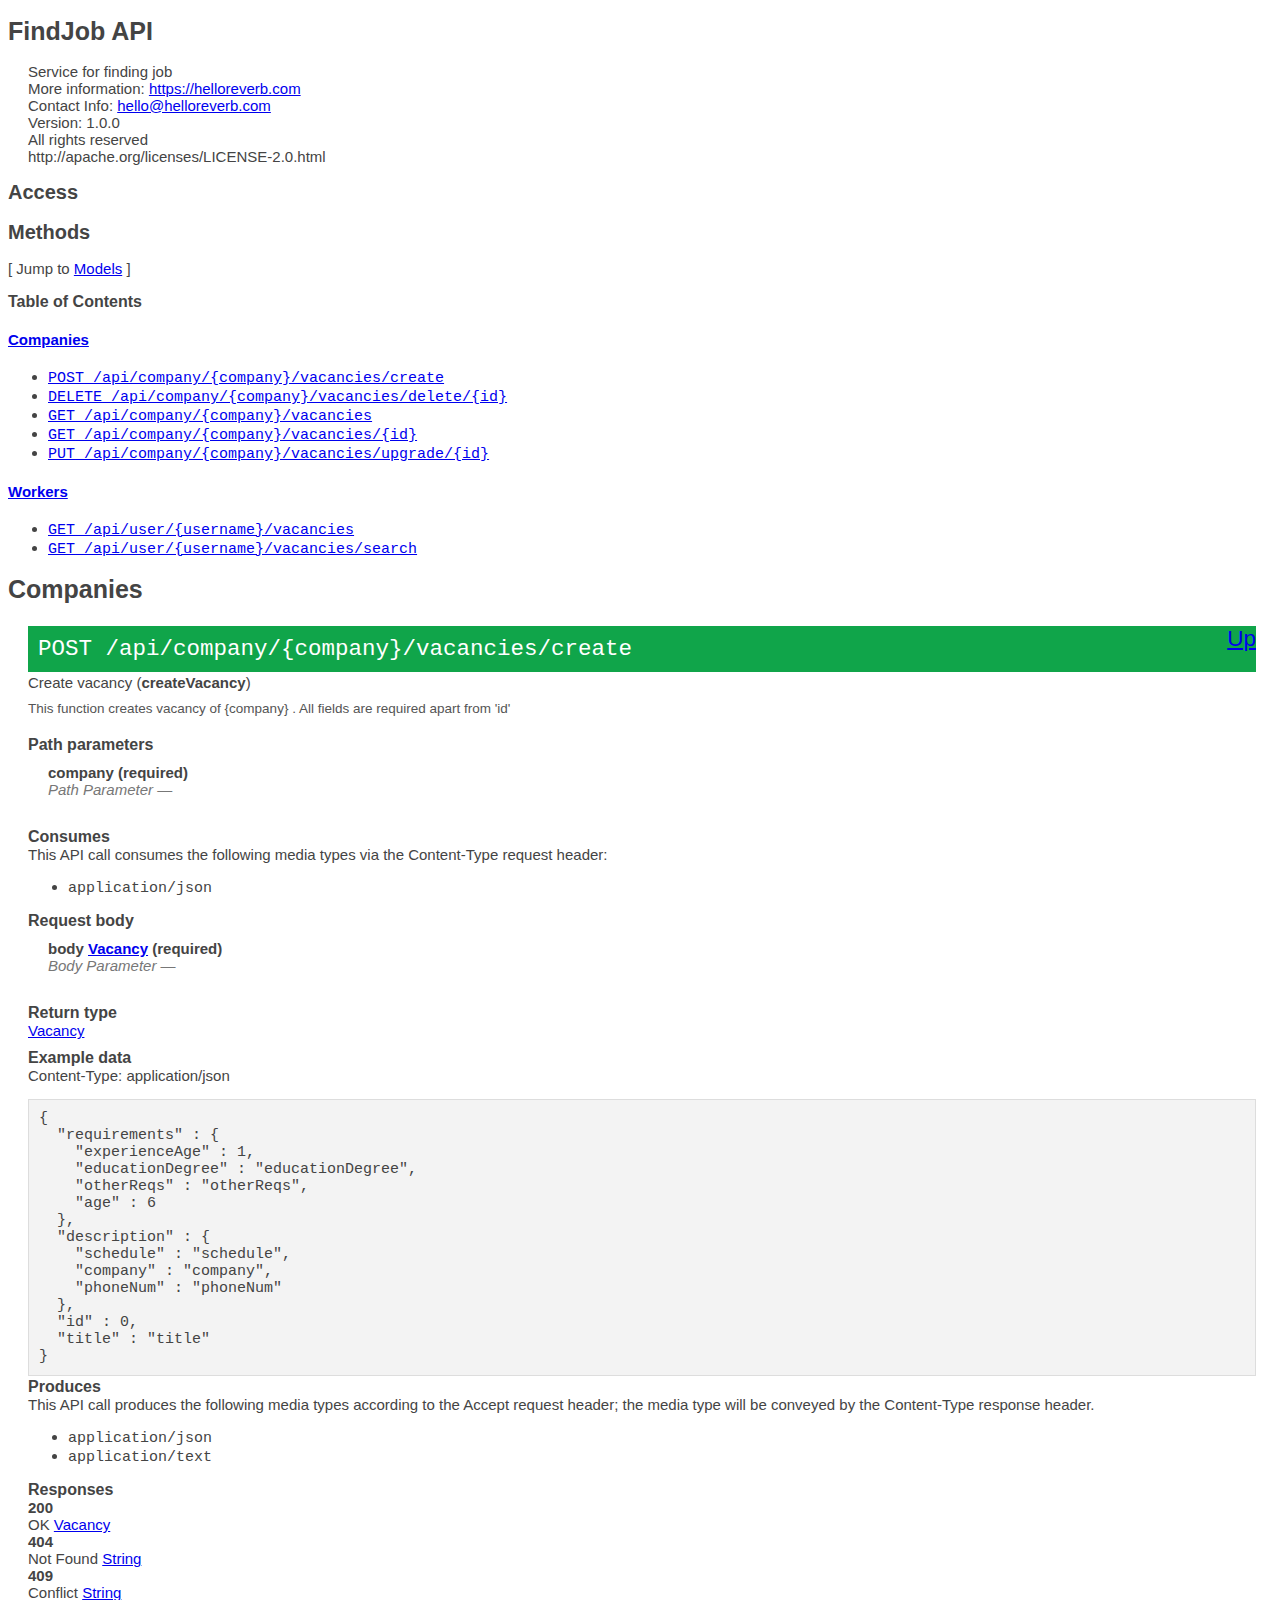
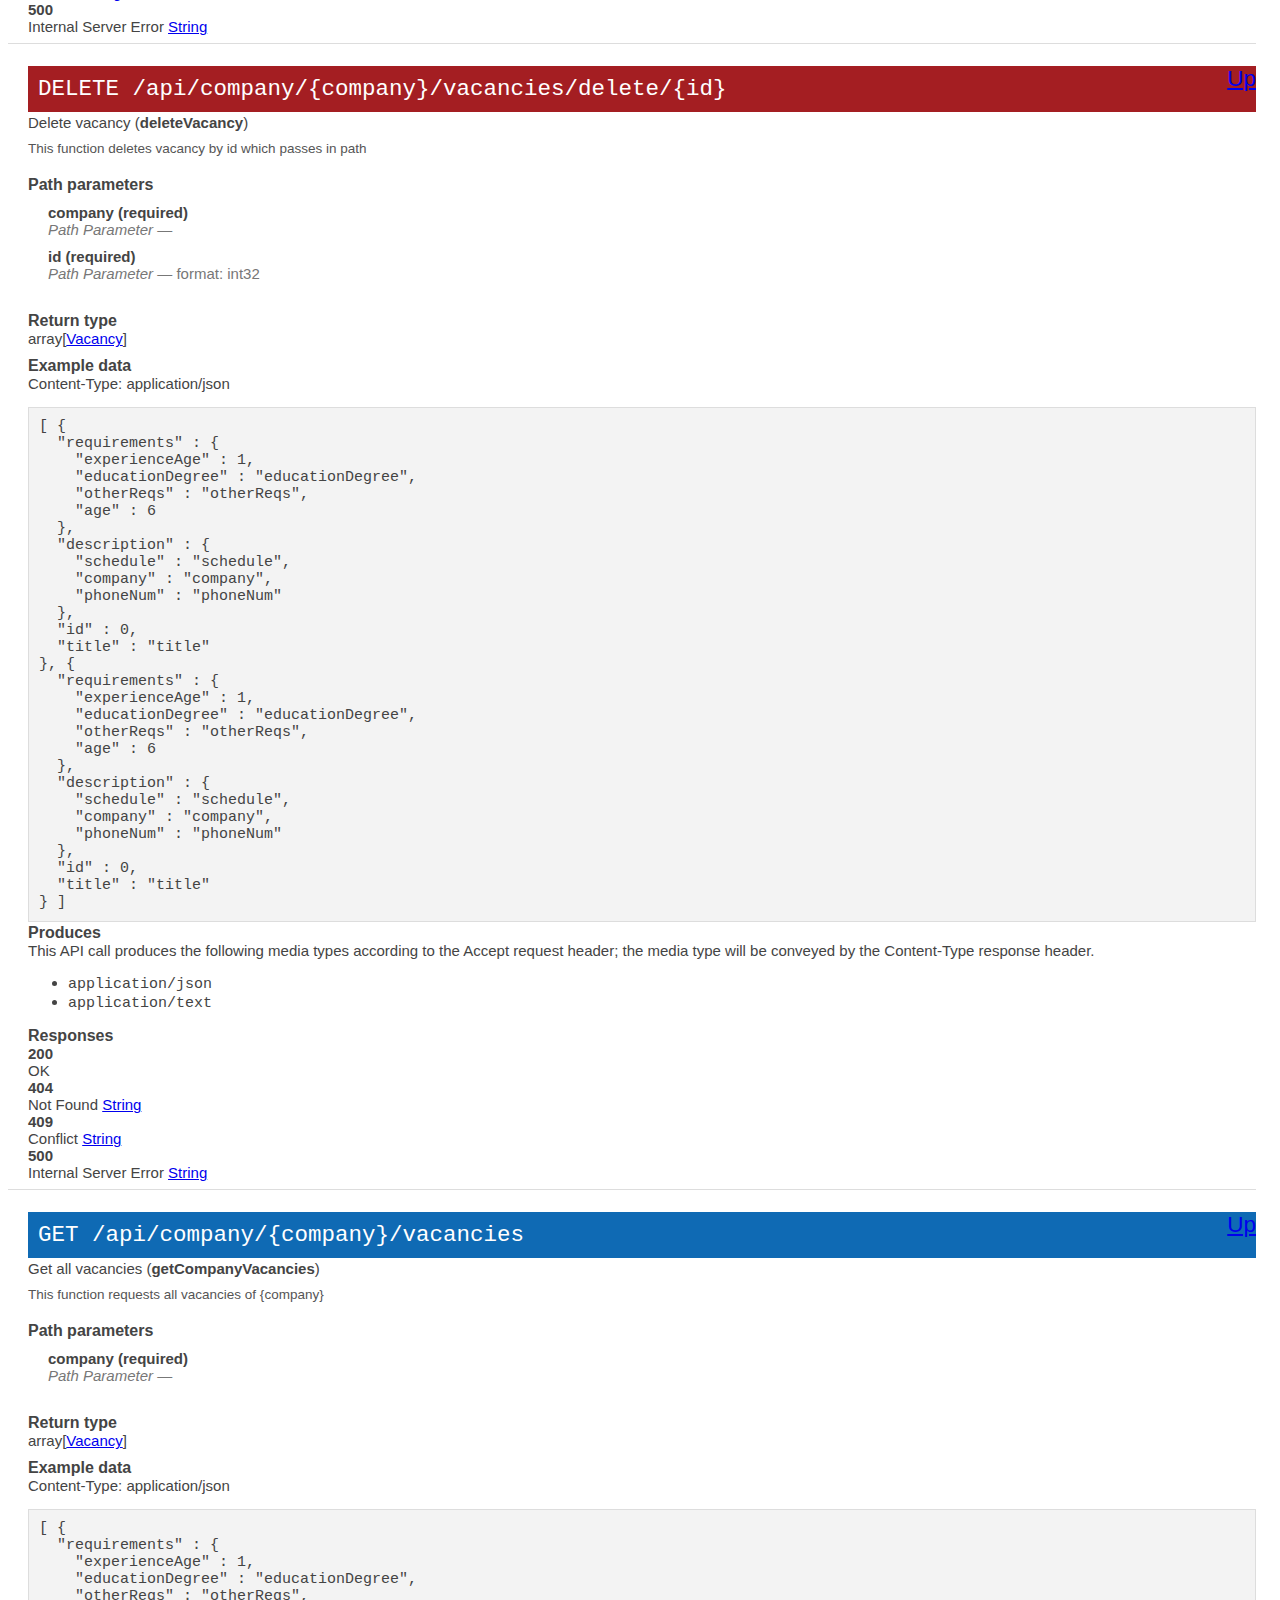
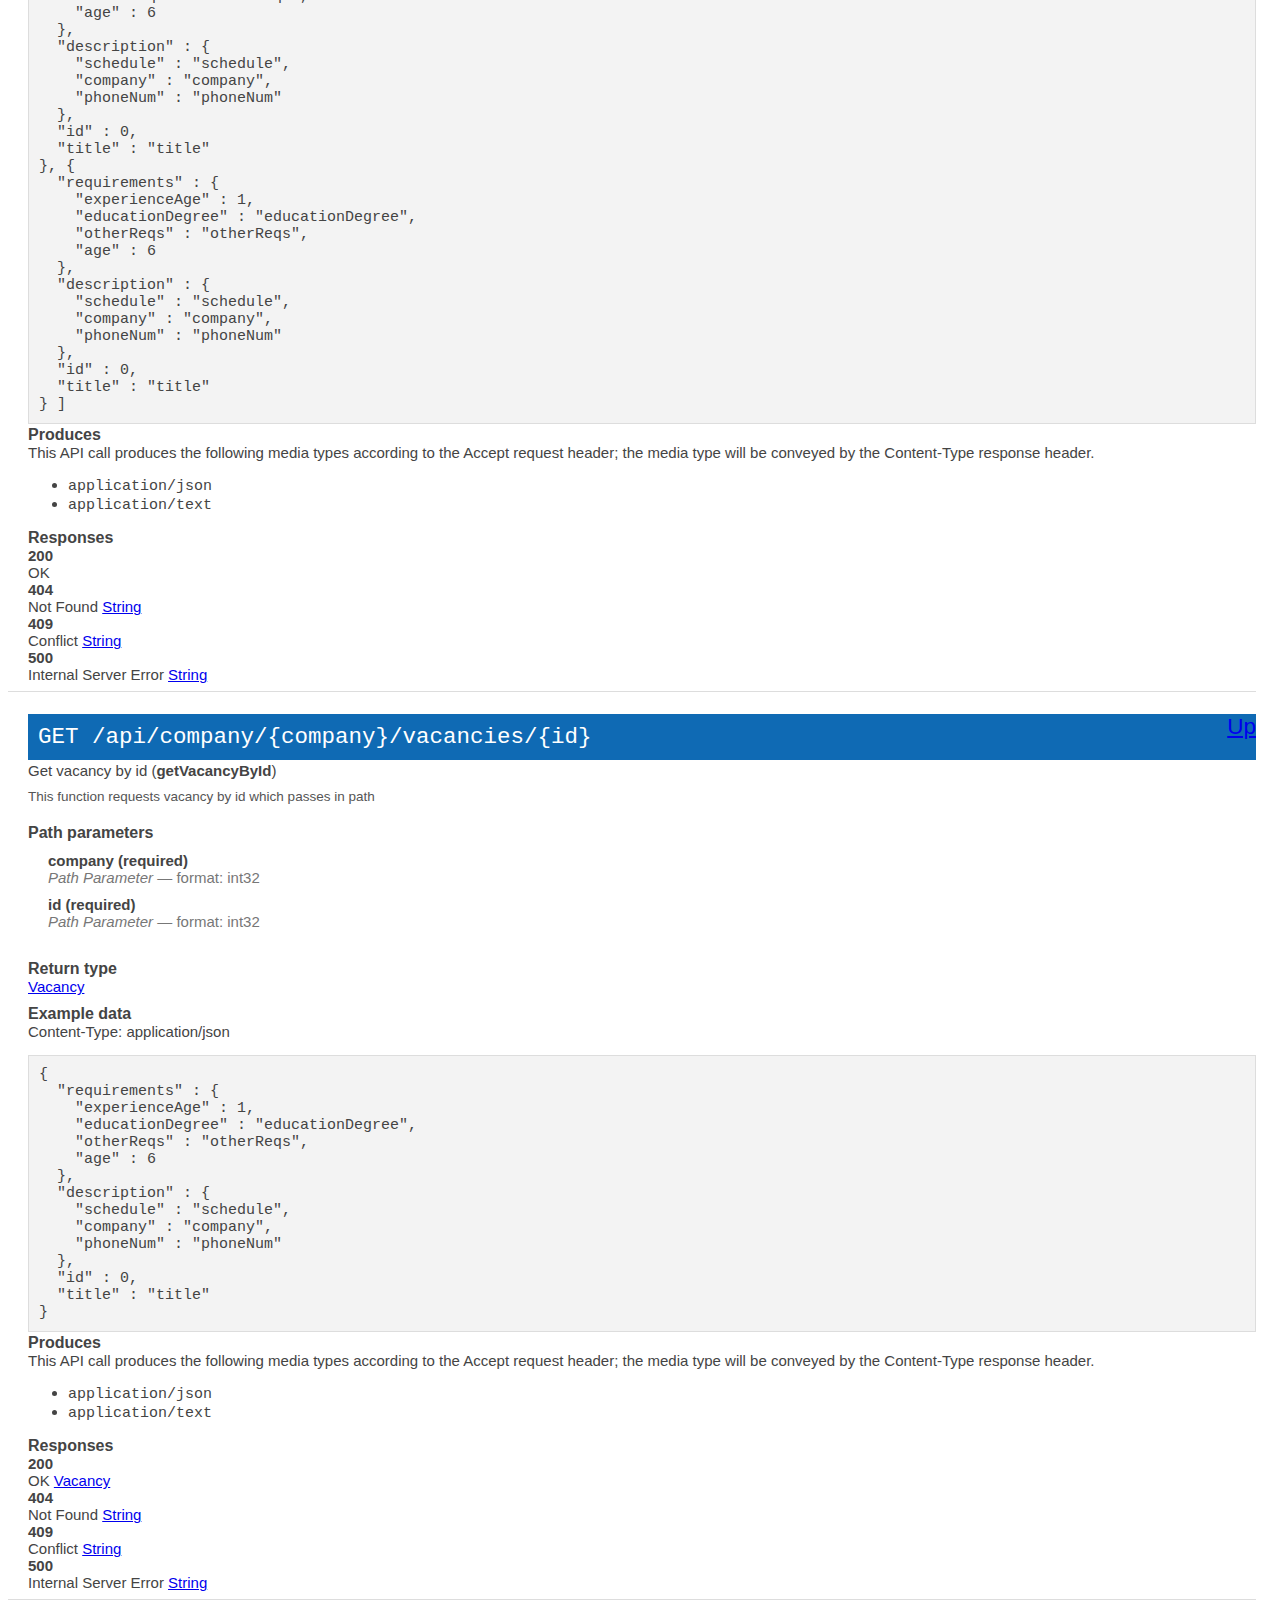
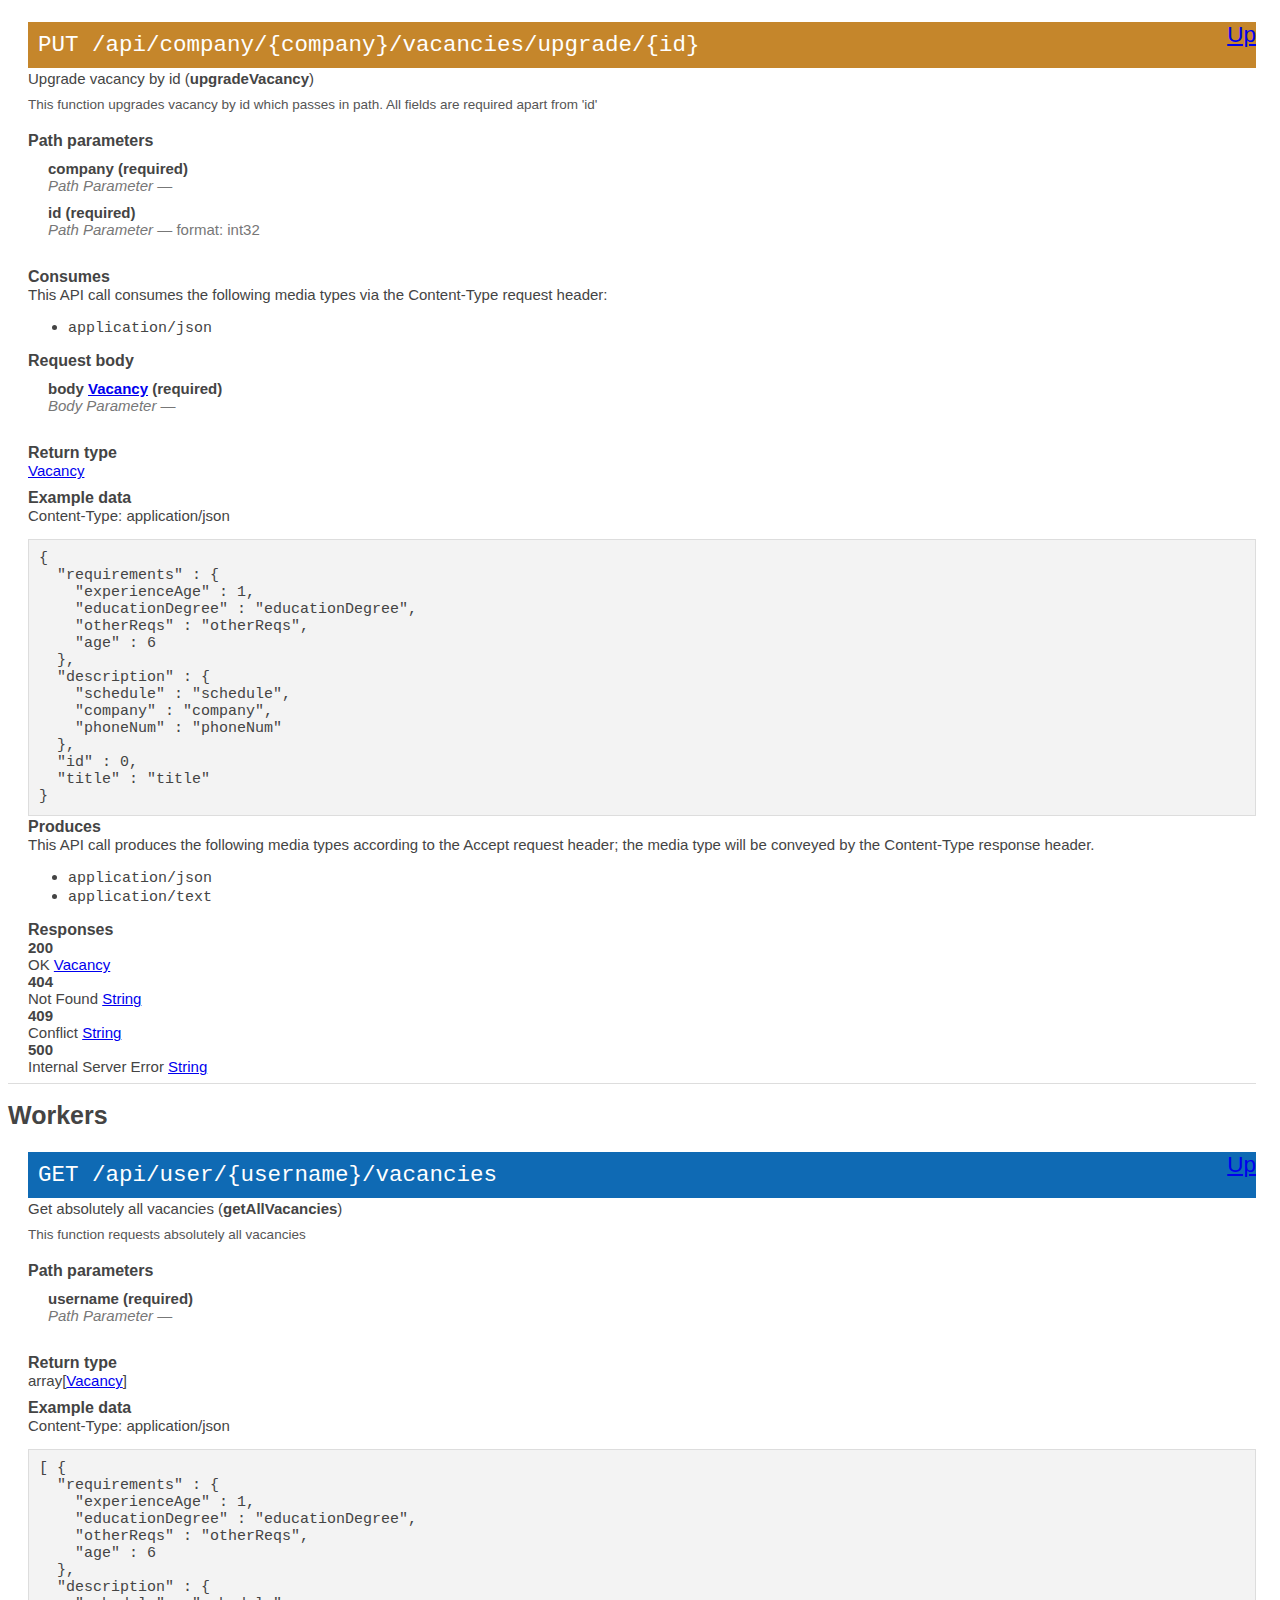
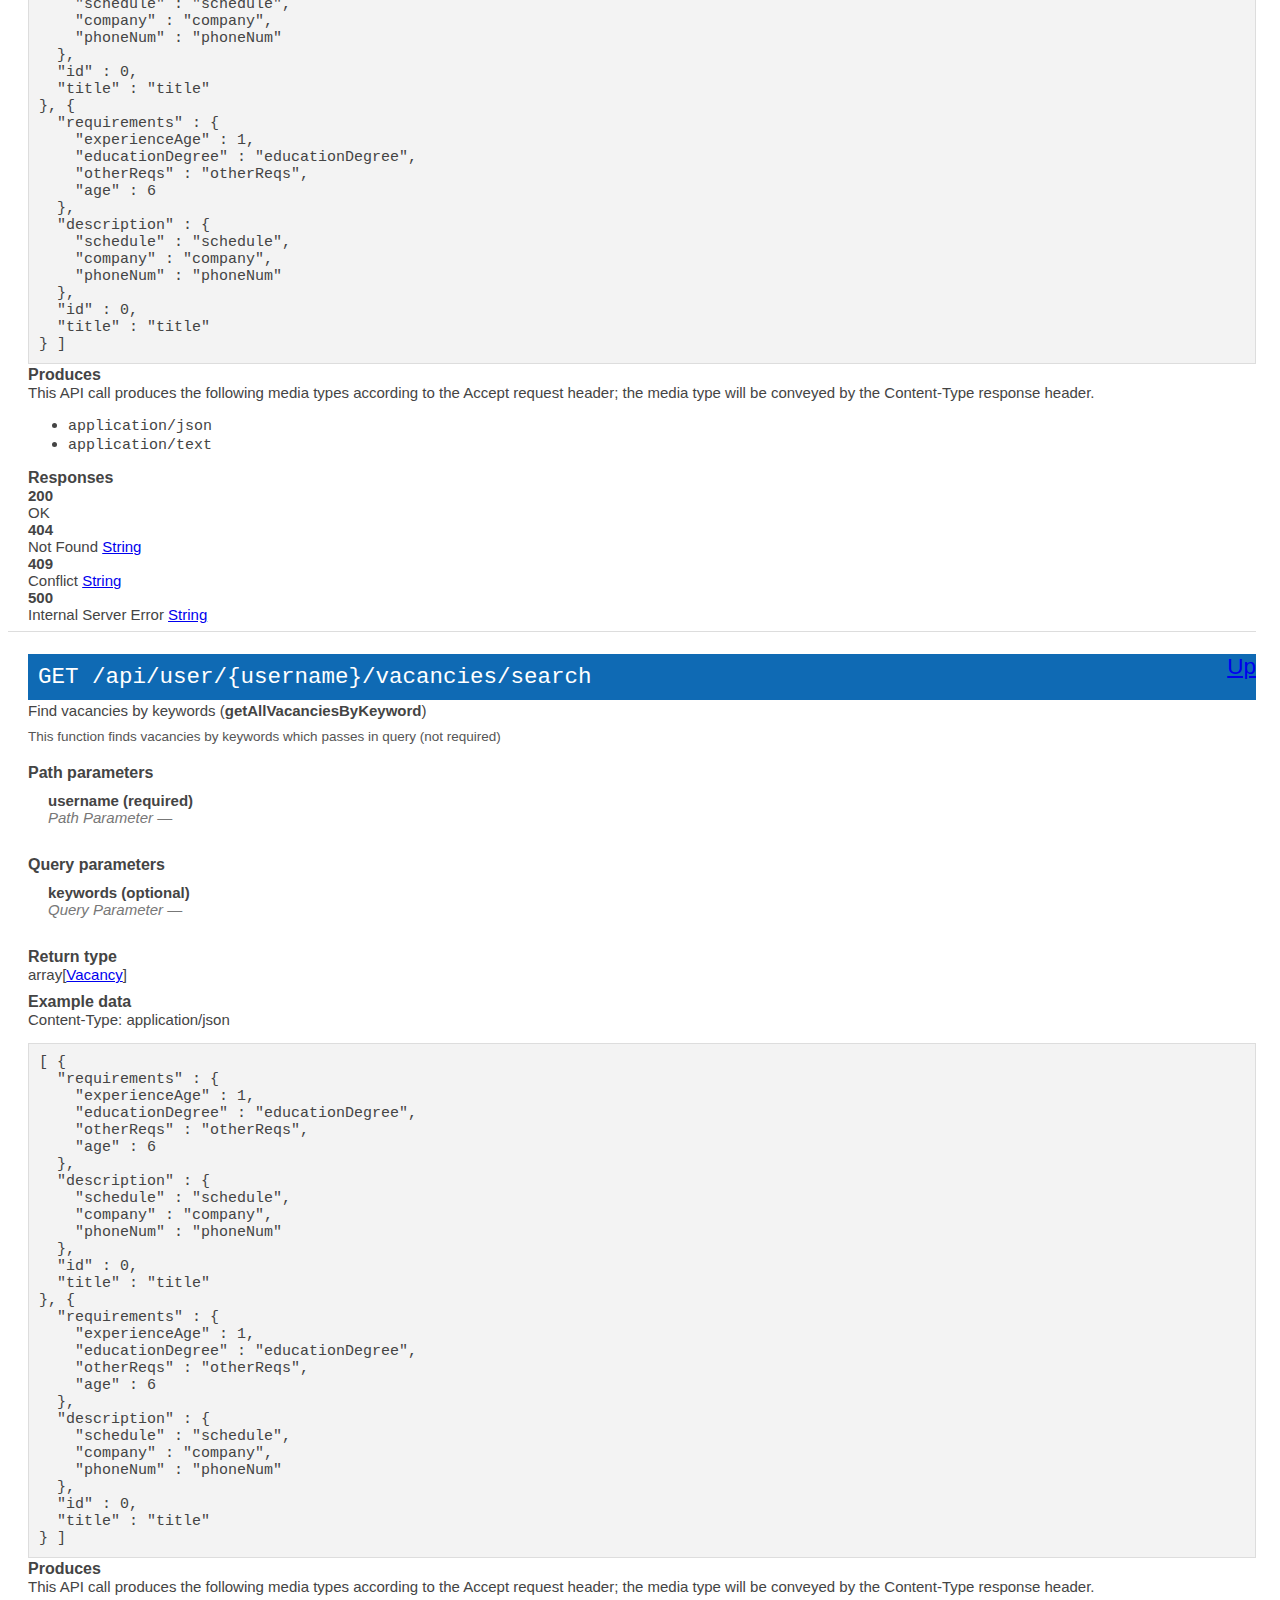
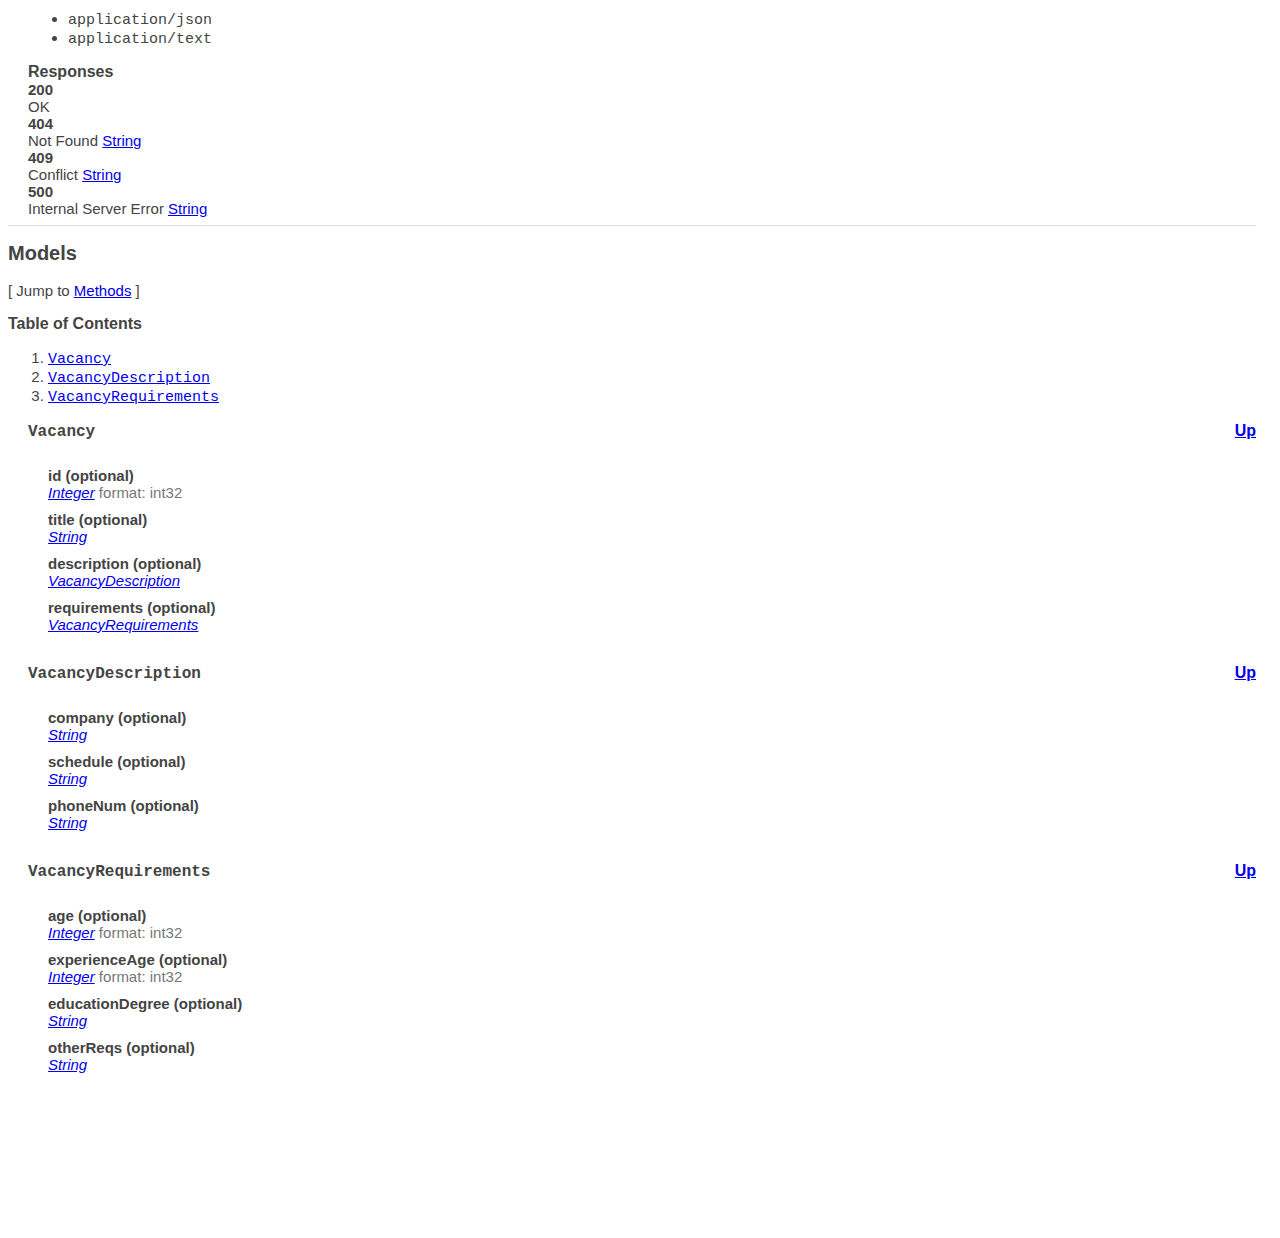
<file: index.html>
<!doctype html>
<html>
  <head>
    <title>FindJob API</title>
    <style type="text/css">
      body {
      	font-family: Trebuchet MS, sans-serif;
      	font-size: 15px;
      	color: #444;
      	margin-right: 24px;
      }
      
      h1	{
      	font-size: 25px;
      }
      h2	{
      	font-size: 20px;
      }
      h3	{
      	font-size: 16px;
      	font-weight: bold;
      }
      hr	{
      	height: 1px;
      	border: 0;
      	color: #ddd;
      	background-color: #ddd;
      }
      
      .app-desc {
        clear: both;
        margin-left: 20px;
      }
      .param-name {
        width: 100%;
      }
      .license-info {
        margin-left: 20px;
      }
      
      .license-url {
        margin-left: 20px;
      }
      
      .model {
        margin: 0 0 0px 20px;
      }
      
      .method {
        margin-left: 20px;
      }
      
      .method-notes	{
      	margin: 10px 0 20px 0;
      	font-size: 90%;
      	color: #555;
      }
      
      pre {
        padding: 10px;
        margin-bottom: 2px;
      }
      
      .http-method {
       text-transform: uppercase;
      }
      
      pre.get {
        background-color: #0f6ab4;
      }
      
      pre.post {
        background-color: #10a54a;
      }
      
      pre.put {
        background-color: #c5862b;
      }
      
      pre.delete {
        background-color: #a41e22;
      }
      
      .huge	{
      	color: #fff;
      }
      
      pre.example {
        background-color: #f3f3f3;
        padding: 10px;
        border: 1px solid #ddd;
      }
      
      code {
        white-space: pre;
      }
      
      .nickname {
        font-weight: bold;
      }
      
      .method-path {
        font-size: 1.5em;
        background-color: #0f6ab4;
      }
      
      .up {
        float:right;
      }
      
      .parameter {
        width: 500px;
      }
      
      .param {
        width: 500px;
        padding: 10px 0 0 20px;
        font-weight: bold;
      }
      
      .param-desc {
        width: 700px;
        padding: 0 0 0 20px;
        color: #777;
      }
      
      .param-type {
        font-style: italic;
      }
      
      .param-enum-header {
      width: 700px;
      padding: 0 0 0 60px;
      color: #777;
      font-weight: bold;
      }
      
      .param-enum {
      width: 700px;
      padding: 0 0 0 80px;
      color: #777;
      font-style: italic;
      }
      
      .field-label {
        padding: 0;
        margin: 0;
        clear: both;
      }
      
      .field-items	{
      	padding: 0 0 15px 0;
      	margin-bottom: 15px;
      }
      
      .return-type {
        clear: both;
        padding-bottom: 10px;
      }
      
      .param-header {
        font-weight: bold;
      }
      
      .method-tags {
        text-align: right;
      }
      
      .method-tag {
        background: none repeat scroll 0% 0% #24A600;
        border-radius: 3px;
        padding: 2px 10px;
        margin: 2px;
        color: #FFF;
        display: inline-block;
        text-decoration: none;
      }
    </style>
  </head>
  <body>
  <h1>FindJob API</h1>
    <div class="app-desc">Service for finding job</div>
    <div class="app-desc">More information: <a href="https://helloreverb.com">https://helloreverb.com</a></div>
    <div class="app-desc">Contact Info: <a href="hello@helloreverb.com">hello@helloreverb.com</a></div>
    <div class="app-desc">Version: 1.0.0</div>
    
    <div class="license-info">All rights reserved</div>
    <div class="license-url">http://apache.org/licenses/LICENSE-2.0.html</div>
  <h2>Access</h2>

  <h2><a name="__Methods">Methods</a></h2>
  [ Jump to <a href="#__Models">Models</a> ]

  <h3>Table of Contents </h3>
  <div class="method-summary"></div>
  <h4><a href="#Companies">Companies</a></h4>
  <ul>
  <li><a href="#createVacancy"><code><span class="http-method">post</span> /api/company/{company}/vacancies/create</code></a></li>
  <li><a href="#deleteVacancy"><code><span class="http-method">delete</span> /api/company/{company}/vacancies/delete/{id}</code></a></li>
  <li><a href="#getCompanyVacancies"><code><span class="http-method">get</span> /api/company/{company}/vacancies</code></a></li>
  <li><a href="#getVacancyById"><code><span class="http-method">get</span> /api/company/{company}/vacancies/{id}</code></a></li>
  <li><a href="#upgradeVacancy"><code><span class="http-method">put</span> /api/company/{company}/vacancies/upgrade/{id}</code></a></li>
  </ul>
  <h4><a href="#Workers">Workers</a></h4>
  <ul>
  <li><a href="#getAllVacancies"><code><span class="http-method">get</span> /api/user/{username}/vacancies</code></a></li>
  <li><a href="#getAllVacanciesByKeyword"><code><span class="http-method">get</span> /api/user/{username}/vacancies/search</code></a></li>
  </ul>

  <h1><a name="Companies">Companies</a></h1>
  <div class="method"><a name="createVacancy"></a>
    <div class="method-path">
    <a class="up" href="#__Methods">Up</a>
    <pre class="post"><code class="huge"><span class="http-method">post</span> /api/company/{company}/vacancies/create</code></pre></div>
    <div class="method-summary">Create vacancy (<span class="nickname">createVacancy</span>)</div>
    <div class="method-notes">This function creates vacancy of {company} . All fields are required apart from 'id'</div>

    <h3 class="field-label">Path parameters</h3>
    <div class="field-items">
      <div class="param">company (required)</div>
      
            <div class="param-desc"><span class="param-type">Path Parameter</span> &mdash;  </div>    </div>  <!-- field-items -->

    <h3 class="field-label">Consumes</h3>
    This API call consumes the following media types via the <span class="header">Content-Type</span> request header:
    <ul>
      <li><code>application/json</code></li>
    </ul>

    <h3 class="field-label">Request body</h3>
    <div class="field-items">
      <div class="param">body <a href="#Vacancy">Vacancy</a> (required)</div>
      
            <div class="param-desc"><span class="param-type">Body Parameter</span> &mdash;  </div>
                </div>  <!-- field-items -->




    <h3 class="field-label">Return type</h3>
    <div class="return-type">
      <a href="#Vacancy">Vacancy</a>
      
    </div>

    <!--Todo: process Response Object and its headers, schema, examples -->

    <h3 class="field-label">Example data</h3>
    <div class="example-data-content-type">Content-Type: application/json</div>
    <pre class="example"><code>{
  "requirements" : {
    "experienceAge" : 1,
    "educationDegree" : "educationDegree",
    "otherReqs" : "otherReqs",
    "age" : 6
  },
  "description" : {
    "schedule" : "schedule",
    "company" : "company",
    "phoneNum" : "phoneNum"
  },
  "id" : 0,
  "title" : "title"
}</code></pre>

    <h3 class="field-label">Produces</h3>
    This API call produces the following media types according to the <span class="header">Accept</span> request header;
    the media type will be conveyed by the <span class="header">Content-Type</span> response header.
    <ul>
      <li><code>application/json</code></li>
      <li><code>application/text</code></li>
    </ul>

    <h3 class="field-label">Responses</h3>
    <h4 class="field-label">200</h4>
    OK
        <a href="#Vacancy">Vacancy</a>
    <h4 class="field-label">404</h4>
    Not Found
        <a href="#String">String</a>
    <h4 class="field-label">409</h4>
    Conflict
        <a href="#String">String</a>
    <h4 class="field-label">500</h4>
    Internal Server Error
        <a href="#String">String</a>
  </div> <!-- method -->
  <hr/>
  <div class="method"><a name="deleteVacancy"></a>
    <div class="method-path">
    <a class="up" href="#__Methods">Up</a>
    <pre class="delete"><code class="huge"><span class="http-method">delete</span> /api/company/{company}/vacancies/delete/{id}</code></pre></div>
    <div class="method-summary">Delete vacancy (<span class="nickname">deleteVacancy</span>)</div>
    <div class="method-notes">This function deletes vacancy by id which passes in path</div>

    <h3 class="field-label">Path parameters</h3>
    <div class="field-items">
      <div class="param">company (required)</div>
      
            <div class="param-desc"><span class="param-type">Path Parameter</span> &mdash;  </div>      <div class="param">id (required)</div>
      
            <div class="param-desc"><span class="param-type">Path Parameter</span> &mdash;  format: int32</div>    </div>  <!-- field-items -->






    <h3 class="field-label">Return type</h3>
    <div class="return-type">
      array[<a href="#Vacancy">Vacancy</a>]
      
    </div>

    <!--Todo: process Response Object and its headers, schema, examples -->

    <h3 class="field-label">Example data</h3>
    <div class="example-data-content-type">Content-Type: application/json</div>
    <pre class="example"><code>[ {
  "requirements" : {
    "experienceAge" : 1,
    "educationDegree" : "educationDegree",
    "otherReqs" : "otherReqs",
    "age" : 6
  },
  "description" : {
    "schedule" : "schedule",
    "company" : "company",
    "phoneNum" : "phoneNum"
  },
  "id" : 0,
  "title" : "title"
}, {
  "requirements" : {
    "experienceAge" : 1,
    "educationDegree" : "educationDegree",
    "otherReqs" : "otherReqs",
    "age" : 6
  },
  "description" : {
    "schedule" : "schedule",
    "company" : "company",
    "phoneNum" : "phoneNum"
  },
  "id" : 0,
  "title" : "title"
} ]</code></pre>

    <h3 class="field-label">Produces</h3>
    This API call produces the following media types according to the <span class="header">Accept</span> request header;
    the media type will be conveyed by the <span class="header">Content-Type</span> response header.
    <ul>
      <li><code>application/json</code></li>
      <li><code>application/text</code></li>
    </ul>

    <h3 class="field-label">Responses</h3>
    <h4 class="field-label">200</h4>
    OK
        
    <h4 class="field-label">404</h4>
    Not Found
        <a href="#String">String</a>
    <h4 class="field-label">409</h4>
    Conflict
        <a href="#String">String</a>
    <h4 class="field-label">500</h4>
    Internal Server Error
        <a href="#String">String</a>
  </div> <!-- method -->
  <hr/>
  <div class="method"><a name="getCompanyVacancies"></a>
    <div class="method-path">
    <a class="up" href="#__Methods">Up</a>
    <pre class="get"><code class="huge"><span class="http-method">get</span> /api/company/{company}/vacancies</code></pre></div>
    <div class="method-summary">Get all vacancies (<span class="nickname">getCompanyVacancies</span>)</div>
    <div class="method-notes">This function requests all vacancies of {company}</div>

    <h3 class="field-label">Path parameters</h3>
    <div class="field-items">
      <div class="param">company (required)</div>
      
            <div class="param-desc"><span class="param-type">Path Parameter</span> &mdash;  </div>    </div>  <!-- field-items -->






    <h3 class="field-label">Return type</h3>
    <div class="return-type">
      array[<a href="#Vacancy">Vacancy</a>]
      
    </div>

    <!--Todo: process Response Object and its headers, schema, examples -->

    <h3 class="field-label">Example data</h3>
    <div class="example-data-content-type">Content-Type: application/json</div>
    <pre class="example"><code>[ {
  "requirements" : {
    "experienceAge" : 1,
    "educationDegree" : "educationDegree",
    "otherReqs" : "otherReqs",
    "age" : 6
  },
  "description" : {
    "schedule" : "schedule",
    "company" : "company",
    "phoneNum" : "phoneNum"
  },
  "id" : 0,
  "title" : "title"
}, {
  "requirements" : {
    "experienceAge" : 1,
    "educationDegree" : "educationDegree",
    "otherReqs" : "otherReqs",
    "age" : 6
  },
  "description" : {
    "schedule" : "schedule",
    "company" : "company",
    "phoneNum" : "phoneNum"
  },
  "id" : 0,
  "title" : "title"
} ]</code></pre>

    <h3 class="field-label">Produces</h3>
    This API call produces the following media types according to the <span class="header">Accept</span> request header;
    the media type will be conveyed by the <span class="header">Content-Type</span> response header.
    <ul>
      <li><code>application/json</code></li>
      <li><code>application/text</code></li>
    </ul>

    <h3 class="field-label">Responses</h3>
    <h4 class="field-label">200</h4>
    OK
        
    <h4 class="field-label">404</h4>
    Not Found
        <a href="#String">String</a>
    <h4 class="field-label">409</h4>
    Conflict
        <a href="#String">String</a>
    <h4 class="field-label">500</h4>
    Internal Server Error
        <a href="#String">String</a>
  </div> <!-- method -->
  <hr/>
  <div class="method"><a name="getVacancyById"></a>
    <div class="method-path">
    <a class="up" href="#__Methods">Up</a>
    <pre class="get"><code class="huge"><span class="http-method">get</span> /api/company/{company}/vacancies/{id}</code></pre></div>
    <div class="method-summary">Get vacancy by id (<span class="nickname">getVacancyById</span>)</div>
    <div class="method-notes">This function requests vacancy by id which passes in path</div>

    <h3 class="field-label">Path parameters</h3>
    <div class="field-items">
      <div class="param">company (required)</div>
      
            <div class="param-desc"><span class="param-type">Path Parameter</span> &mdash;  format: int32</div>      <div class="param">id (required)</div>
      
            <div class="param-desc"><span class="param-type">Path Parameter</span> &mdash;  format: int32</div>    </div>  <!-- field-items -->






    <h3 class="field-label">Return type</h3>
    <div class="return-type">
      <a href="#Vacancy">Vacancy</a>
      
    </div>

    <!--Todo: process Response Object and its headers, schema, examples -->

    <h3 class="field-label">Example data</h3>
    <div class="example-data-content-type">Content-Type: application/json</div>
    <pre class="example"><code>{
  "requirements" : {
    "experienceAge" : 1,
    "educationDegree" : "educationDegree",
    "otherReqs" : "otherReqs",
    "age" : 6
  },
  "description" : {
    "schedule" : "schedule",
    "company" : "company",
    "phoneNum" : "phoneNum"
  },
  "id" : 0,
  "title" : "title"
}</code></pre>

    <h3 class="field-label">Produces</h3>
    This API call produces the following media types according to the <span class="header">Accept</span> request header;
    the media type will be conveyed by the <span class="header">Content-Type</span> response header.
    <ul>
      <li><code>application/json</code></li>
      <li><code>application/text</code></li>
    </ul>

    <h3 class="field-label">Responses</h3>
    <h4 class="field-label">200</h4>
    OK
        <a href="#Vacancy">Vacancy</a>
    <h4 class="field-label">404</h4>
    Not Found
        <a href="#String">String</a>
    <h4 class="field-label">409</h4>
    Conflict
        <a href="#String">String</a>
    <h4 class="field-label">500</h4>
    Internal Server Error
        <a href="#String">String</a>
  </div> <!-- method -->
  <hr/>
  <div class="method"><a name="upgradeVacancy"></a>
    <div class="method-path">
    <a class="up" href="#__Methods">Up</a>
    <pre class="put"><code class="huge"><span class="http-method">put</span> /api/company/{company}/vacancies/upgrade/{id}</code></pre></div>
    <div class="method-summary">Upgrade vacancy by id (<span class="nickname">upgradeVacancy</span>)</div>
    <div class="method-notes">This function upgrades vacancy by id which passes in path. All fields are required apart from 'id'</div>

    <h3 class="field-label">Path parameters</h3>
    <div class="field-items">
      <div class="param">company (required)</div>
      
            <div class="param-desc"><span class="param-type">Path Parameter</span> &mdash;  </div>      <div class="param">id (required)</div>
      
            <div class="param-desc"><span class="param-type">Path Parameter</span> &mdash;  format: int32</div>    </div>  <!-- field-items -->

    <h3 class="field-label">Consumes</h3>
    This API call consumes the following media types via the <span class="header">Content-Type</span> request header:
    <ul>
      <li><code>application/json</code></li>
    </ul>

    <h3 class="field-label">Request body</h3>
    <div class="field-items">
      <div class="param">body <a href="#Vacancy">Vacancy</a> (required)</div>
      
            <div class="param-desc"><span class="param-type">Body Parameter</span> &mdash;  </div>
                </div>  <!-- field-items -->




    <h3 class="field-label">Return type</h3>
    <div class="return-type">
      <a href="#Vacancy">Vacancy</a>
      
    </div>

    <!--Todo: process Response Object and its headers, schema, examples -->

    <h3 class="field-label">Example data</h3>
    <div class="example-data-content-type">Content-Type: application/json</div>
    <pre class="example"><code>{
  "requirements" : {
    "experienceAge" : 1,
    "educationDegree" : "educationDegree",
    "otherReqs" : "otherReqs",
    "age" : 6
  },
  "description" : {
    "schedule" : "schedule",
    "company" : "company",
    "phoneNum" : "phoneNum"
  },
  "id" : 0,
  "title" : "title"
}</code></pre>

    <h3 class="field-label">Produces</h3>
    This API call produces the following media types according to the <span class="header">Accept</span> request header;
    the media type will be conveyed by the <span class="header">Content-Type</span> response header.
    <ul>
      <li><code>application/json</code></li>
      <li><code>application/text</code></li>
    </ul>

    <h3 class="field-label">Responses</h3>
    <h4 class="field-label">200</h4>
    OK
        <a href="#Vacancy">Vacancy</a>
    <h4 class="field-label">404</h4>
    Not Found
        <a href="#String">String</a>
    <h4 class="field-label">409</h4>
    Conflict
        <a href="#String">String</a>
    <h4 class="field-label">500</h4>
    Internal Server Error
        <a href="#String">String</a>
  </div> <!-- method -->
  <hr/>
  <h1><a name="Workers">Workers</a></h1>
  <div class="method"><a name="getAllVacancies"></a>
    <div class="method-path">
    <a class="up" href="#__Methods">Up</a>
    <pre class="get"><code class="huge"><span class="http-method">get</span> /api/user/{username}/vacancies</code></pre></div>
    <div class="method-summary">Get absolutely all vacancies (<span class="nickname">getAllVacancies</span>)</div>
    <div class="method-notes">This function requests absolutely all vacancies</div>

    <h3 class="field-label">Path parameters</h3>
    <div class="field-items">
      <div class="param">username (required)</div>
      
            <div class="param-desc"><span class="param-type">Path Parameter</span> &mdash;  </div>    </div>  <!-- field-items -->






    <h3 class="field-label">Return type</h3>
    <div class="return-type">
      array[<a href="#Vacancy">Vacancy</a>]
      
    </div>

    <!--Todo: process Response Object and its headers, schema, examples -->

    <h3 class="field-label">Example data</h3>
    <div class="example-data-content-type">Content-Type: application/json</div>
    <pre class="example"><code>[ {
  "requirements" : {
    "experienceAge" : 1,
    "educationDegree" : "educationDegree",
    "otherReqs" : "otherReqs",
    "age" : 6
  },
  "description" : {
    "schedule" : "schedule",
    "company" : "company",
    "phoneNum" : "phoneNum"
  },
  "id" : 0,
  "title" : "title"
}, {
  "requirements" : {
    "experienceAge" : 1,
    "educationDegree" : "educationDegree",
    "otherReqs" : "otherReqs",
    "age" : 6
  },
  "description" : {
    "schedule" : "schedule",
    "company" : "company",
    "phoneNum" : "phoneNum"
  },
  "id" : 0,
  "title" : "title"
} ]</code></pre>

    <h3 class="field-label">Produces</h3>
    This API call produces the following media types according to the <span class="header">Accept</span> request header;
    the media type will be conveyed by the <span class="header">Content-Type</span> response header.
    <ul>
      <li><code>application/json</code></li>
      <li><code>application/text</code></li>
    </ul>

    <h3 class="field-label">Responses</h3>
    <h4 class="field-label">200</h4>
    OK
        
    <h4 class="field-label">404</h4>
    Not Found
        <a href="#String">String</a>
    <h4 class="field-label">409</h4>
    Conflict
        <a href="#String">String</a>
    <h4 class="field-label">500</h4>
    Internal Server Error
        <a href="#String">String</a>
  </div> <!-- method -->
  <hr/>
  <div class="method"><a name="getAllVacanciesByKeyword"></a>
    <div class="method-path">
    <a class="up" href="#__Methods">Up</a>
    <pre class="get"><code class="huge"><span class="http-method">get</span> /api/user/{username}/vacancies/search</code></pre></div>
    <div class="method-summary">Find vacancies by keywords (<span class="nickname">getAllVacanciesByKeyword</span>)</div>
    <div class="method-notes">This function finds vacancies by keywords which passes in query (not required)</div>

    <h3 class="field-label">Path parameters</h3>
    <div class="field-items">
      <div class="param">username (required)</div>
      
            <div class="param-desc"><span class="param-type">Path Parameter</span> &mdash;  </div>    </div>  <!-- field-items -->




    <h3 class="field-label">Query parameters</h3>
    <div class="field-items">
      <div class="param">keywords (optional)</div>
      
            <div class="param-desc"><span class="param-type">Query Parameter</span> &mdash;  </div>    </div>  <!-- field-items -->


    <h3 class="field-label">Return type</h3>
    <div class="return-type">
      array[<a href="#Vacancy">Vacancy</a>]
      
    </div>

    <!--Todo: process Response Object and its headers, schema, examples -->

    <h3 class="field-label">Example data</h3>
    <div class="example-data-content-type">Content-Type: application/json</div>
    <pre class="example"><code>[ {
  "requirements" : {
    "experienceAge" : 1,
    "educationDegree" : "educationDegree",
    "otherReqs" : "otherReqs",
    "age" : 6
  },
  "description" : {
    "schedule" : "schedule",
    "company" : "company",
    "phoneNum" : "phoneNum"
  },
  "id" : 0,
  "title" : "title"
}, {
  "requirements" : {
    "experienceAge" : 1,
    "educationDegree" : "educationDegree",
    "otherReqs" : "otherReqs",
    "age" : 6
  },
  "description" : {
    "schedule" : "schedule",
    "company" : "company",
    "phoneNum" : "phoneNum"
  },
  "id" : 0,
  "title" : "title"
} ]</code></pre>

    <h3 class="field-label">Produces</h3>
    This API call produces the following media types according to the <span class="header">Accept</span> request header;
    the media type will be conveyed by the <span class="header">Content-Type</span> response header.
    <ul>
      <li><code>application/json</code></li>
      <li><code>application/text</code></li>
    </ul>

    <h3 class="field-label">Responses</h3>
    <h4 class="field-label">200</h4>
    OK
        
    <h4 class="field-label">404</h4>
    Not Found
        <a href="#String">String</a>
    <h4 class="field-label">409</h4>
    Conflict
        <a href="#String">String</a>
    <h4 class="field-label">500</h4>
    Internal Server Error
        <a href="#String">String</a>
  </div> <!-- method -->
  <hr/>

  <h2><a name="__Models">Models</a></h2>
  [ Jump to <a href="#__Methods">Methods</a> ]

  <h3>Table of Contents</h3>
  <ol>
    <li><a href="#Vacancy"><code>Vacancy</code></a></li>
    <li><a href="#VacancyDescription"><code>VacancyDescription</code></a></li>
    <li><a href="#VacancyRequirements"><code>VacancyRequirements</code></a></li>
  </ol>

  <div class="model">
    <h3><a name="Vacancy"><code>Vacancy</code></a> <a class="up" href="#__Models">Up</a></h3>
    
    <div class="field-items">
      <div class="param">id (optional)</div><div class="param-desc"><span class="param-type"><a href="#integer">Integer</a></span>  format: int32</div>
<div class="param">title (optional)</div><div class="param-desc"><span class="param-type"><a href="#string">String</a></span>  </div>
<div class="param">description (optional)</div><div class="param-desc"><span class="param-type"><a href="#VacancyDescription">VacancyDescription</a></span>  </div>
<div class="param">requirements (optional)</div><div class="param-desc"><span class="param-type"><a href="#VacancyRequirements">VacancyRequirements</a></span>  </div>
    </div>  <!-- field-items -->
  </div>
  <div class="model">
    <h3><a name="VacancyDescription"><code>VacancyDescription</code></a> <a class="up" href="#__Models">Up</a></h3>
    
    <div class="field-items">
      <div class="param">company (optional)</div><div class="param-desc"><span class="param-type"><a href="#string">String</a></span>  </div>
<div class="param">schedule (optional)</div><div class="param-desc"><span class="param-type"><a href="#string">String</a></span>  </div>
<div class="param">phoneNum (optional)</div><div class="param-desc"><span class="param-type"><a href="#string">String</a></span>  </div>
    </div>  <!-- field-items -->
  </div>
  <div class="model">
    <h3><a name="VacancyRequirements"><code>VacancyRequirements</code></a> <a class="up" href="#__Models">Up</a></h3>
    
    <div class="field-items">
      <div class="param">age (optional)</div><div class="param-desc"><span class="param-type"><a href="#integer">Integer</a></span>  format: int32</div>
<div class="param">experienceAge (optional)</div><div class="param-desc"><span class="param-type"><a href="#integer">Integer</a></span>  format: int32</div>
<div class="param">educationDegree (optional)</div><div class="param-desc"><span class="param-type"><a href="#string">String</a></span>  </div>
<div class="param">otherReqs (optional)</div><div class="param-desc"><span class="param-type"><a href="#string">String</a></span>  </div>
    </div>  <!-- field-items -->
  </div>
  </body>
</html>
</file>
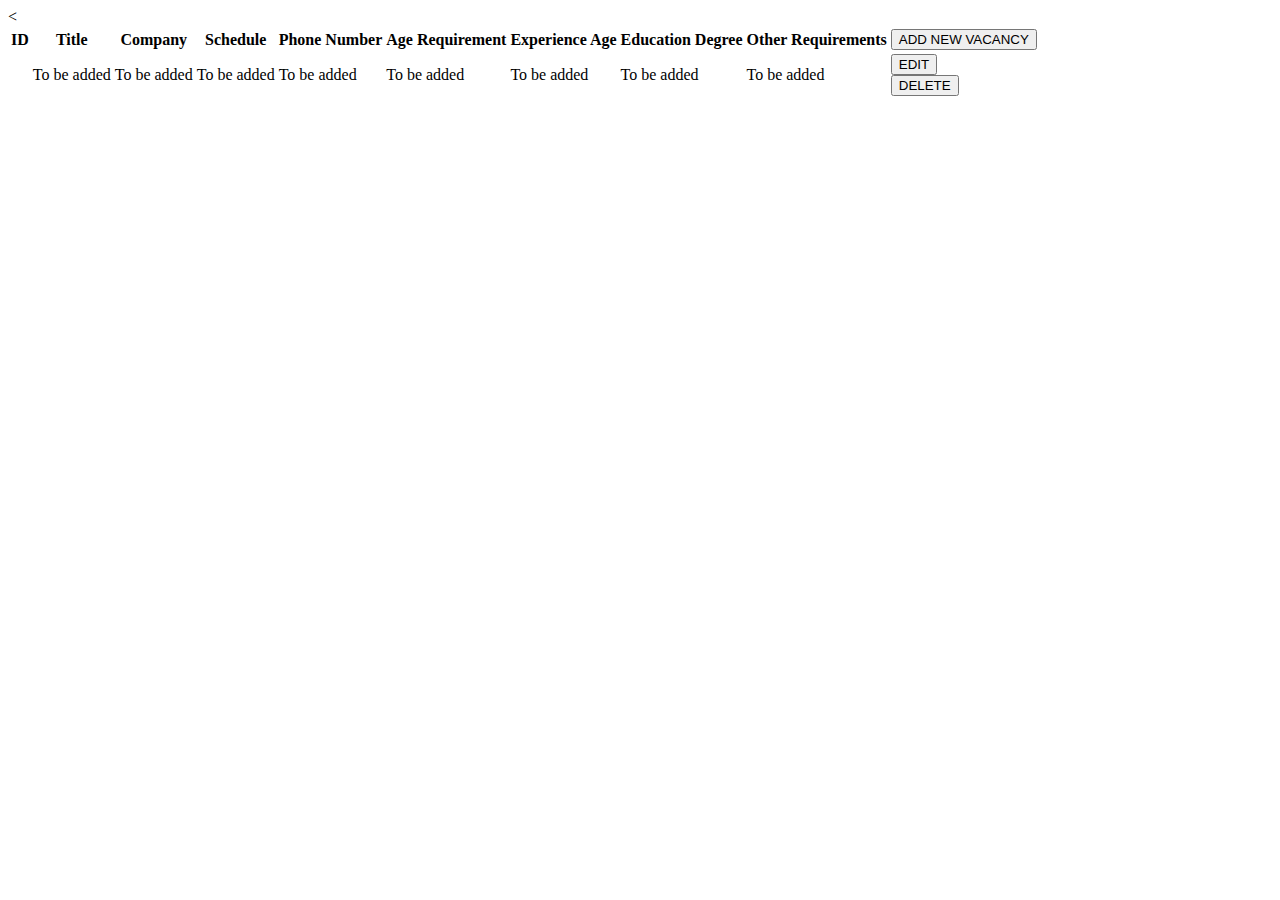
<file: src/main/resources/templates/company.html>
<!DOCTYPE html>
<html lang="en" xmlns:th="http://www.thymeleaf.org">
<head>
    <meta charset="UTF-8">
    <title>Company Vacancies</title>
    <link th:href="@{/styles/listStyle.css}" rel="stylesheet" />
</head>
<body>
<
<table>
    <tr>
        <th>ID</th>
        <th>Title</th>
        <th>Company</th>
        <th>Schedule</th>
        <th>Phone Number</th>
        <th>Age Requirement</th>
        <th>Experience Age</th>
        <th>Education Degree</th>
        <th>Other Requirements</th>
        <td>
            <form id="create" th:method="GET" th:action="@{|/company/${company}/vacancies/add|}">
                <button type="submit" class="btn btn-link">       ADD NEW VACANCY       </button>
            </form>
        </td>

    </tr>
    <tr th:each="vacancy : ${vacancies}">
        <td th:text="${#strings.escapeXml(vacancy.id)}"></td>
        <td>
            <span th:if="${vacancy.title == ''}">To be added</span>
            <span th:text="${vacancy.title}" th:unless="${vacancy.title == ''}"></span>
        </td>

        <td>
            <span th:if="${vacancy.description.company == ''}">To be added</span>
            <span th:text="${vacancy.description.company}" th:unless="${vacancy.description.company == ''}"></span>
        </td>
        <td>
            <span th:if="${vacancy.description.schedule == ''}">To be added</span>
            <span th:text="${vacancy.description.schedule}" th:unless="${vacancy.description.schedule == ''}"></span>
        </td>
        <td>
            <span th:if="${vacancy.description.phoneNum == ''}">To be added</span>
            <span th:text="${vacancy.description.phoneNum}" th:unless="${vacancy.description.phoneNum == ''}"></span>
        </td>
        <td>
            <span th:if="${vacancy.requirements.age == ''}">To be added</span>
            <span th:text="${vacancy.requirements.age}" th:unless="${vacancy.requirements.age == ''}"></span>
        </td>
        <td>
            <span th:if="${vacancy.requirements.experienceAge == ''}">To be added</span>
            <span th:text="${vacancy.requirements.experienceAge}" th:unless="${vacancy.requirements.experienceAge == ''}"></span>
        </td>
        <td>
            <span th:if="${vacancy.requirements.educationDegree == ''}">To be added</span>
            <span th:text="${vacancy.requirements.educationDegree}" th:unless="${vacancy.requirements.educationDegree == ''}"></span>
        </td>
        <td>
            <span th:if="${vacancy.requirements.otherReqs == ''}">To be added</span>
            <span th:text="${vacancy.requirements.otherReqs}" th:unless="${vacancy.requirements.otherReqs == ''}"></span>
        </td>

        <td id="buttons">
            <form id="edit" th:method="GET" th:action="@{|/company/${vacancy.description.company}/vacancies/edit|}">
                <button type="submit" name="vacancyId" th:value="${vacancy.id}" class="btn btn-link">EDIT</button>
            </form>


            <form id="delete" th:method="DELETE" th:action="@{|/company/${vacancy.description.company}/vacancies/delete|}">
                <button type="submit" name="vacancyId" th:value="${vacancy.id}" class="btn btn-link">DELETE</button>
            </form>
        </td>
    </tr>
</table>
</body>
</html>
</file>
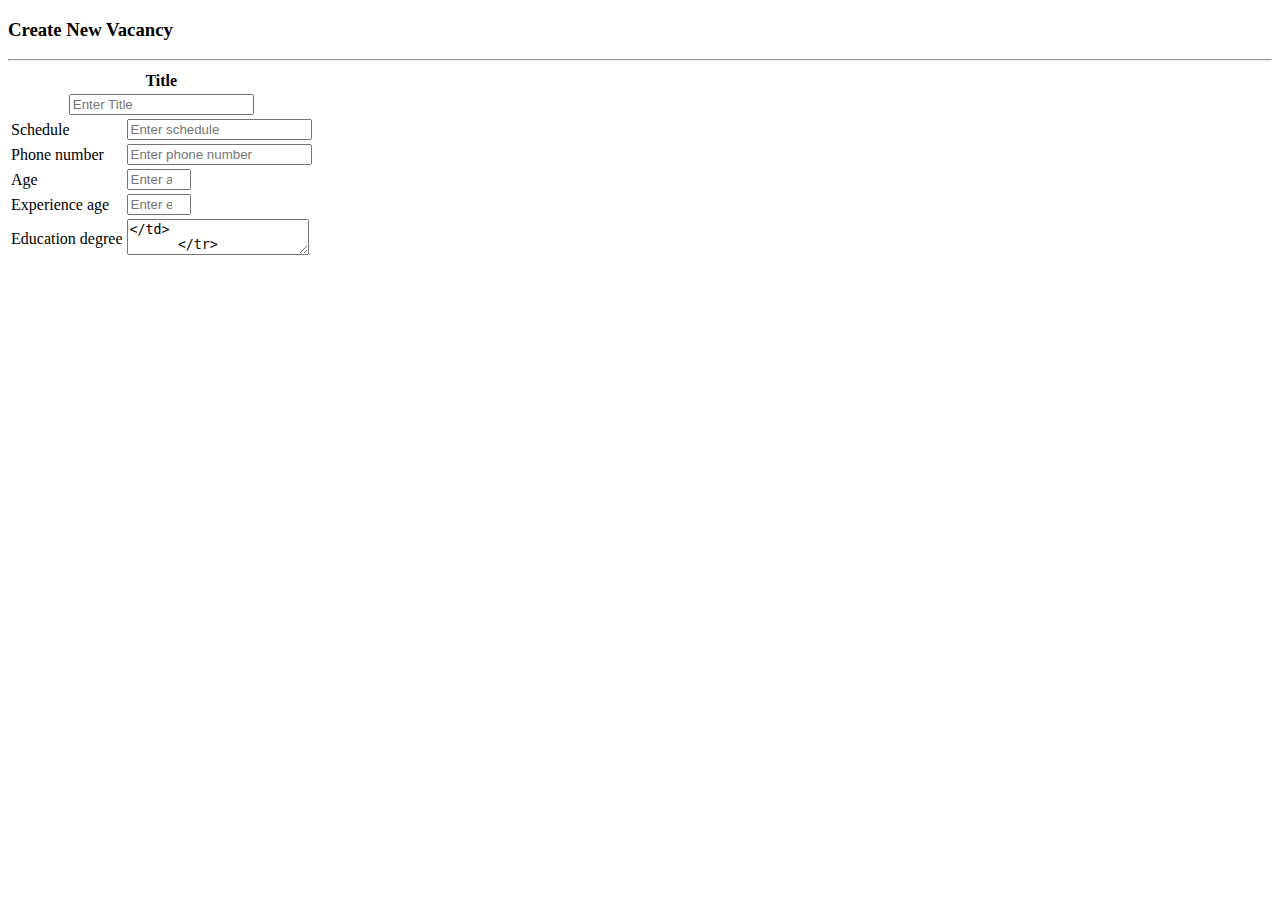
<file: src/main/resources/templates/create.html>
<!DOCTYPE html>
<html lang="en" xmlns:th="http://www.thymeleaf.org">
<head>
  <meta charset="UTF-8">
  <title>Title</title>
  <link th:href="@{/styles/editStyle.css}" rel="stylesheet" />
</head>
<body>
<div class="container">

  <h3>Create New Vacancy</h3>
  <hr/>

  <form th:action="@{|/company/${company}/vacancies/create|}" th:object="${vacancyAdd}" th:method="POST">
    <table>
      <thead>
      <tr>
        <th colspan="2">Title</th>
        <td style="display: none;"/>
      </tr>
      <tr>
        <th colspan="2"><input th:field="*{title}" class="form-control col-4 mb-4" placeholder="Enter Title" /></th>
        <td style="display: none;"/>
      </tr>
      </thead>
      <tr>
        <td>Schedule</td>
        <td><input type="text" th:field="*{description.schedule}" class="form-control col-4 mb-4" placeholder="Enter schedule" /></td>
      </tr>
      <tr>
        <td>Phone number</td>
        <td><input type="text" th:field="*{description.phoneNum}" class="form-control col-4 mb-4" placeholder="Enter phone number" /></td>
      </tr>
      <tr>
        <td>Age</td>
        <td><input type="number" min="0" max="100" th:field="*{requirements.age}" class="form-control col-4 mb-4" placeholder="Enter age" /></td>
      </tr>
      <tr>
        <td>Experience age</td>
        <td><input type="number" min="0" max="100" th:field="*{requirements.experienceAge}" class="form-control col-4 mb-4" placeholder="Enter experience age" /></td>
      </tr>
      <tr>
        <td>Education degree</td>
        <td><textarea type="text" th:field="*{requirements.educationDegree}" class="form-control col-4 mb-4" placeholder="Enter education degree" /></td>
      </tr>
      <tr>
        <td>Other requirements</td>
        <td><textarea type="text" th:field="*{requirements.otherReqs}" class="form-control col-4 mb-4" placeholder="Other requirements" /></td>
      </tr>
    </table>
    <input type="hidden" th:field="*{id}"/>

    <input type="hidden" th:field="*{description.company}" />

    <button type="submit" class="btn btn-primary col-2">Create</button>


  </form>
  <hr/>
  <a th:href="@{/list}">Back to list</a>
</div>

</body>
</html>
</file>
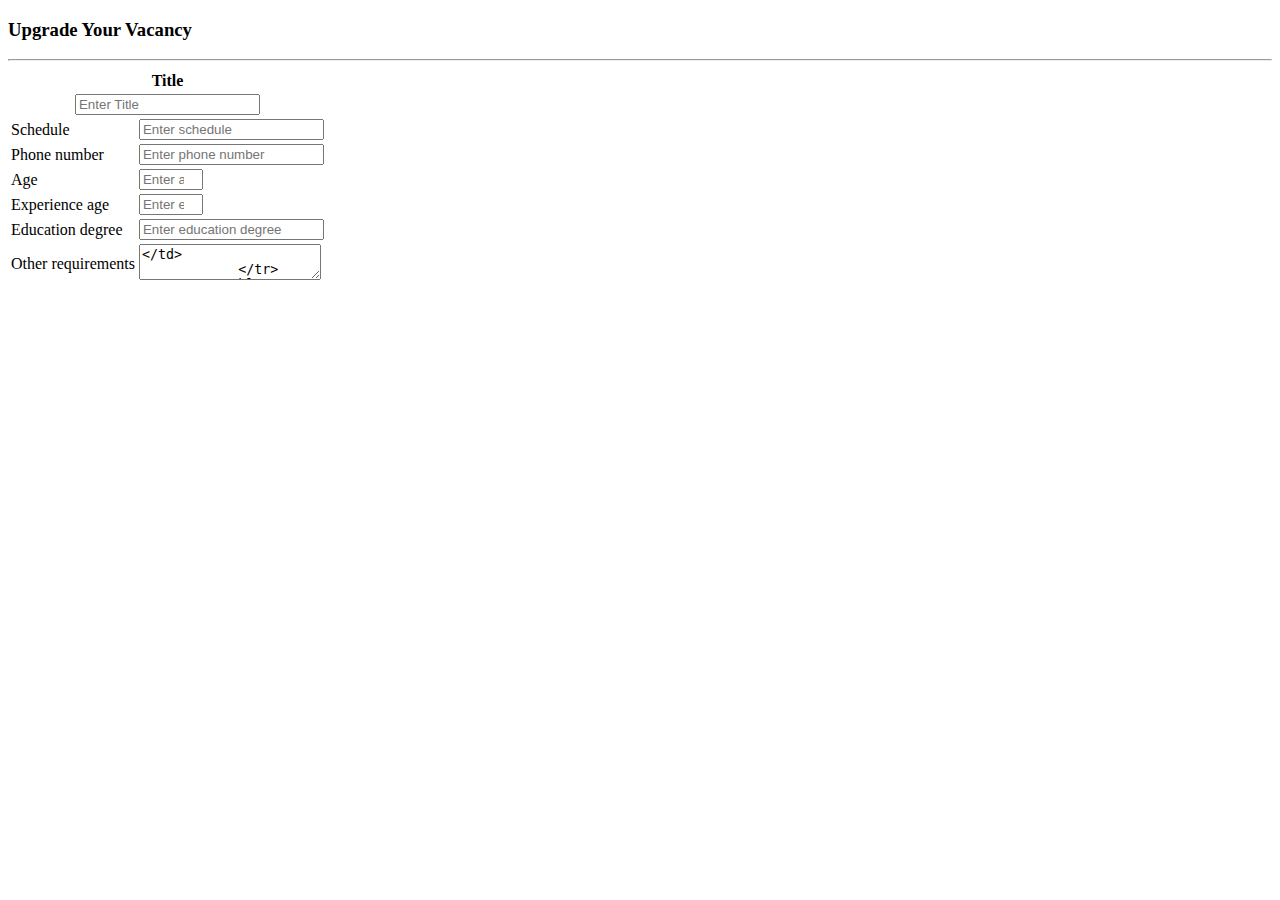
<file: src/main/resources/templates/edit.html>
<!DOCTYPE html>
<html lang="en" xmlns:th="http://www.thymeleaf.org">
<head>
    <meta charset="UTF-8">
    <title>Title</title>
    <link th:href="@{/styles/editStyle.css}" rel="stylesheet" />
</head>
<body>
<div class="container">

    <h3>Upgrade Your Vacancy</h3>
    <hr/>

    <form th:action="@{|/company/${company}/vacancies/save|}" th:object="${vacancyEdit}" th:method="POST">
        <table>
            <thead>
                <tr>
                    <th colspan="2">Title</th>
                    <td style="display: none;"/>
                </tr>
                <tr>
                    <th colspan="2"><input th:field="*{title}" class="form-control col-4 mb-4" placeholder="Enter Title" /></th>
                    <td style="display: none;"/>
                </tr>
            </thead>
            <tr>
                <td>Schedule</td>
                <td><input type="text" th:field="*{description.schedule}" class="form-control col-4 mb-4" placeholder="Enter schedule" /></td>
            </tr>
            <tr>
                <td>Phone number</td>
                <td><input type="text" th:field="*{description.phoneNum}" class="form-control col-4 mb-4" placeholder="Enter phone number" /></td>
            </tr>
            <tr>
                <td>Age</td>
                <td><input type="number" min="0" max="100" th:field="*{requirements.age}" class="form-control col-4 mb-4" placeholder="Enter age" /></td>
            </tr>
            <tr>
                <td>Experience age</td>
                <td><input type="number" min="0" max="100" th:field="*{requirements.experienceAge}" class="form-control col-4 mb-4" placeholder="Enter experience age" /></td>
            </tr>
            <tr>
                <td>Education degree</td>
                <td><input type="text" th:field="*{requirements.educationDegree}" class="form-control col-4 mb-4" placeholder="Enter education degree" /></td>
            </tr>
            <tr>
                <td>Other requirements</td>
                <td><textarea type="text" th:field="*{requirements.otherReqs}" class="form-control col-4 mb-4" placeholder="Other requirements" /></td>
            </tr>
        </table>
        <input type="hidden" th:field="*{id}"/>

        <input type="hidden" th:field="*{description.company}" />

        <button type="submit" class="btn btn-primary col-2">Save</button>


    </form>
    <hr/>
    <a th:href="@{/list}">Back to list</a>
</div>

</body>
</html>
</file>
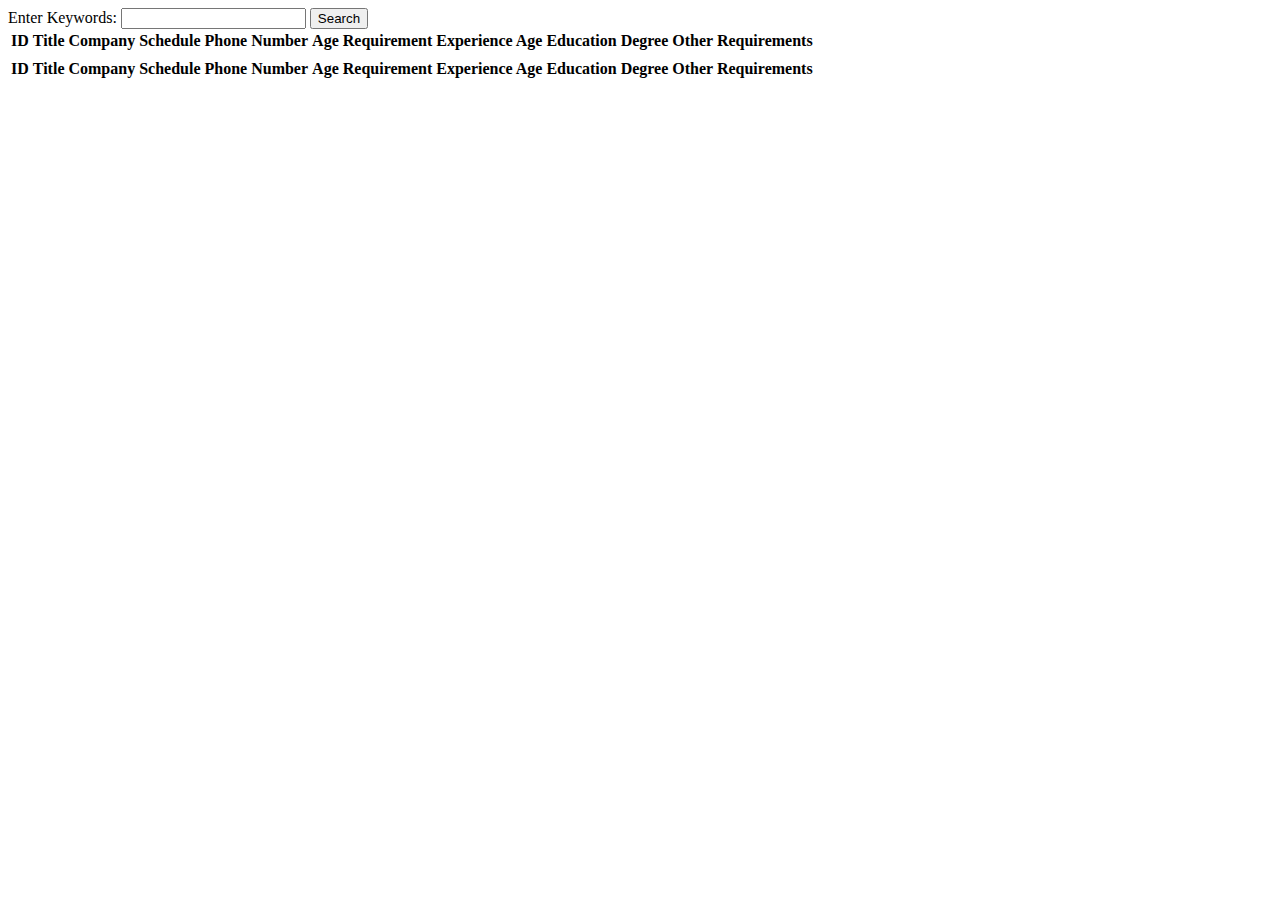
<file: src/main/resources/templates/home.html>
<!DOCTYPE html>
<html lang="en" xmlns:th="http://www.thymeleaf.org" xmlns="http://www.w3.org/1999/html">
<head>
    <meta charset="UTF-8">
    <title>Company Vacancies</title>
    <link th:href="@{/styles/listStyle.css}" rel="stylesheet" />
</head>
<body>
<form th:action="@{|/user/${username}/vacancies/search|}"  th:method="GET">
    <div>
        <label for="keywords">Enter Keywords:</label>
        <input type="text" id="keywords" name="keywords">
        <button type="submit" >Search</button>
    </div>
</form>
<table>
    <tr>
        <th>ID</th>
        <th>Title</th>
        <th>Company</th>
        <th>Schedule</th>
        <th>Phone Number</th>
        <th>Age Requirement</th>
        <th>Experience Age</th>
        <th>Education Degree</th>
        <th>Other Requirements</th>
    </tr>
    <tr th:each="vacancy : ${allVacancies}">
        <td th:text="${#strings.escapeJavaScript(vacancy.id)}"/>
        <td th:text="${#strings.escapeJavaScript(vacancy.title)}"/>
        <td th:text="${#strings.escapeJavaScript(vacancy.description.company)}"/>
        <td th:text="${#strings.escapeJavaScript(vacancy.description.schedule)}"/>
        <td th:text="${#strings.escapeJavaScript(vacancy.description.phoneNum)}"/>
        <td th:text="${#strings.escapeJavaScript(vacancy.requirements.age)}"/>
        <td th:text="${#strings.escapeJavaScript(vacancy.requirements.experienceAge)}"/>
        <td th:text="${#strings.escapeJavaScript(vacancy.requirements.educationDegree)}"/>
        <td th:text="${#strings.escapeJavaScript(vacancy.requirements.otherReqs)}"/>
    </tr>

</table>
</body>
</html>
<!DOCTYPE html>
<html lang="en" xmlns:th="http://www.thymeleaf.org" xmlns="http://www.w3.org/1999/html">
<head>
    <meta charset="UTF-8">
    <title>HOME</title>
    <link th:href="@{/styles/listStyle.css}" rel="stylesheet" />
</head>
<body>
<table>
    <tr>
        <th>ID</th>
        <th>Title</th>
        <th>Company</th>
        <th>Schedule</th>
        <th>Phone Number</th>
        <th>Age Requirement</th>
        <th>Experience Age</th>
        <th>Education Degree</th>
        <th>Other Requirements</th>
    </tr>
    <tr th:each="vacancy : ${allVacancies}">
        <td th:text="${#strings.escapeJavaScript(vacancy.id)}"/>
        <td th:text="${#strings.escapeJavaScript(vacancy.title)}"/>
        <td th:text="${#strings.escapeJavaScript(vacancy.description.company)}"/>
        <td th:text="${#strings.escapeJavaScript(vacancy.description.schedule)}"/>
        <td th:text="${#strings.escapeJavaScript(vacancy.description.phoneNum)}"/>
        <td th:text="${#strings.escapeJavaScript(vacancy.requirements.age)}"/>
        <td th:text="${#strings.escapeJavaScript(vacancy.requirements.experienceAge)}"/>
        <td th:text="${#strings.escapeJavaScript(vacancy.requirements.educationDegree)}"/>
        <td th:text="${#strings.escapeJavaScript(vacancy.requirements.otherReqs)}"/>
    </tr>

</table>
</body>
</html>
</file>
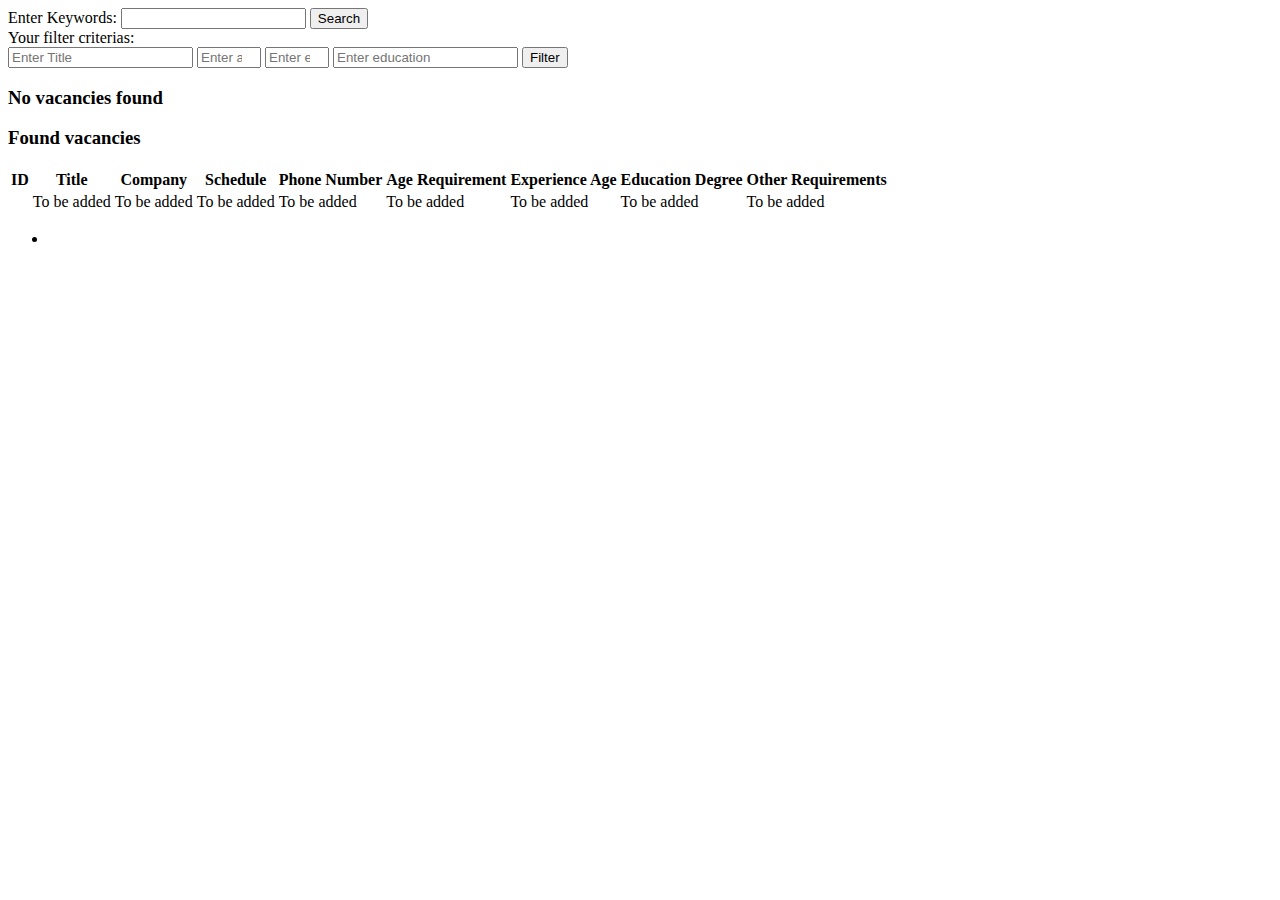
<file: src/main/resources/templates/worker.html>
<!DOCTYPE html>
<html lang="en" xmlns:th="http://www.thymeleaf.org" xmlns="http://www.w3.org/1999/html">
<head>
    <meta charset="UTF-8">
    <title>Company Vacancies</title>
    <link th:href="@{/styles/listStyle.css}" rel="stylesheet" />
</head>
<body>
    <form th:action="@{|/user/${username}/vacancies/search|}"  th:method="GET">
        <div>
            <label for="keywords">Enter Keywords:</label>
            <input type="text" id="keywords" name="keywords">
            <button type="submit" >Search</button>
        </div>
    </form>
    <label>Your filter criterias:</label>
    <form th:action="@{|/user/${username}/vacancies/filter|}" th:object="${vacancyFilter}" th:method="POST">
        <input type="text" th:field="*{title}" class="form-control col-4 mb-4" placeholder="Enter Title" />
        <input type="number" min="0" max="100" th:field="*{requirements.age}" class="form-control col-4 mb-4" placeholder="Enter age" />
        <input type="number" min="0" max="100" th:field="*{requirements.experienceAge}" class="form-control col-4 mb-4" placeholder="Enter experience age" />
        <input type="text" th:field="*{requirements.educationDegree}" class="form-control col-4 mb-4" placeholder="Enter education" />
        <button type="submit">Filter</button>
    </form>

    <table>
        <div th:switch="${allVacancies.size()}">
            <div th:case="0">
                <h3>No vacancies found</h3>
            </div>
            <div th:case="*">
                <h3>Found <span th:text="${allVacancies.size()}"></span> vacancies</h3>
            <tr>
                <th>ID</th>
                <th>Title</th>
                <th>Company</th>
                <th>Schedule</th>
                <th>Phone Number</th>
                <th>Age Requirement</th>
                <th>Experience Age</th>
                <th>Education Degree</th>
                <th>Other Requirements</th>
            </tr>
            <tr th:each="vacancy : ${allVacancies}">
                <td th:text="${#strings.escapeXml(vacancy.id)}"></td>

                <td>
                    <span th:if="${vacancy.title == '' or vacancy.title == null}">To be added</span>
                    <span th:text="${vacancy.title}" th:unless="${vacancy.title == '' or vacancy.title == null}"></span>
                </td>

                <td>
                    <span th:if="${vacancy.description.company == '' or vacancy.description.company == null}">To be added</span>
                    <span th:text="${vacancy.description.company}" th:unless="${vacancy.description.company == '' or vacancy.description.company == null}"></span>
                </td>
                <td>
                    <span th:if="${vacancy.description.schedule == '' or vacancy.description.schedule == null}">To be added</span>
                    <span th:text="${vacancy.description.schedule}" th:unless="${vacancy.description.schedule == '' or vacancy.description.schedule == null}"></span>
                </td>
                <td>
                    <span th:if="${vacancy.description.phoneNum == '' or vacancy.description.phoneNum == null}">To be added</span>
                    <span th:text="${vacancy.description.phoneNum}" th:unless="${vacancy.description.phoneNum == '' or vacancy.description.phoneNum == null}"></span>
                </td>
                <td>
                    <span th:if="${vacancy.requirements.age == '' or vacancy.requirements.age == null}">To be added</span>
                    <span th:text="${vacancy.requirements.age}" th:unless="${vacancy.requirements.age == '' or vacancy.requirements.age == null}"></span>
                </td>
                <td>
                    <span th:if="${vacancy.requirements.experienceAge == '' or vacancy.requirements.experienceAge == null}">To be added</span>
                    <span th:text="${vacancy.requirements.experienceAge}" th:unless="${vacancy.requirements.experienceAge == '' or vacancy.requirements.experienceAge == null}"></span>
                </td>
                <td>
                    <span th:if="${vacancy.requirements.educationDegree == '' or vacancy.requirements.educationDegree == null}">To be added</span>
                    <span th:text="${vacancy.requirements.educationDegree}" th:unless="${vacancy.requirements.educationDegree == '' or vacancy.requirements.educationDegree == null}"></span>
                </td>
                <td>
                    <span th:if="${vacancy.requirements.otherReqs == '' or vacancy.requirements.otherReqs== null}">To be added</span>
                    <span th:text="${vacancy.requirements.otherReqs}" th:unless="${vacancy.requirements.otherReqs == '' or vacancy.requirements.otherReqs == null}"></span>
                </td>
            </tr>
            </div>
        </div>
    </table>
    <div th:if="${pageCount > 1}">
        <ul class="pagination">
            <li th:each="pageNumber : ${#numbers.sequence(0, pageCount - 1)}">
                <a th:href="@{'?page='+${pageNumber}+'&size='+${pageSize}}" th:text="${pageNumber}"></a>
            </li>
        </ul>
    </div>
</body>
</html>
</file>
